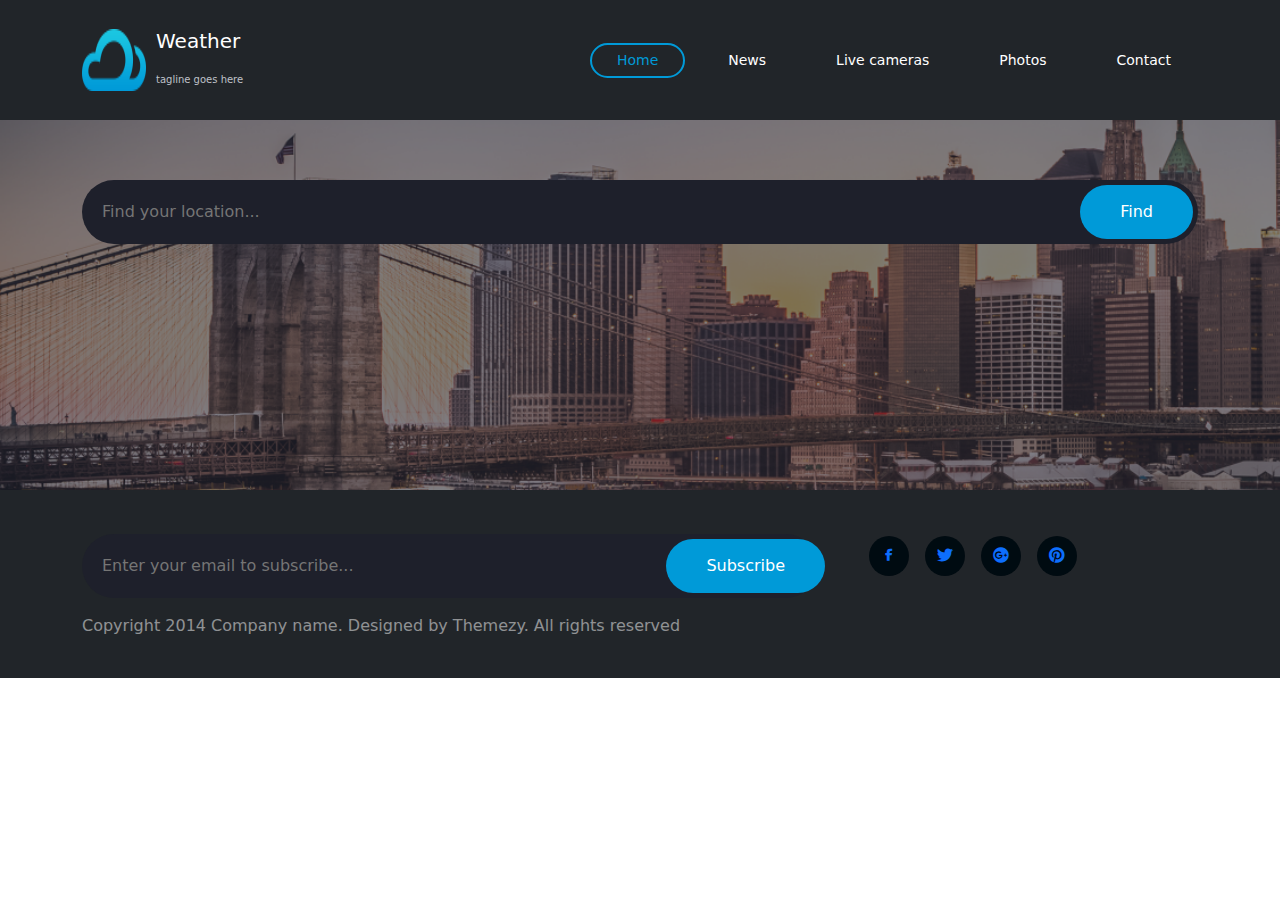
<file: index.html>
<!DOCTYPE html>

<html lang="en">
<head>
    <meta charset="UTF-8">
    <meta name="viewport" content="width=device-width, initial-scale=1.0">
    <title>Weather App</title>
    <link rel="stylesheet" href="css/bootstrap.min.css">
    <link rel="stylesheet" href="css/all.min.css">
    <link rel="stylesheet" href="css/media-quaery.css">
    <link rel="stylesheet" href="css/style.css">
</head>
<body>

    <nav class="navbar navbar-expand-lg py-4 bg-dark fixed-top">
        <div class="container">
            <a class="navbar-brand text-white demo" href="#">
                <img src="logo.png" alt="logo">
                <div>
                    <h1 class="weather">Weather</h1>
                    <small>tagline goes here</small>
                </div>
            </a>
            <button class="navbar-toggler bg-light" type="button" data-bs-toggle="collapse" data-bs-target="#navbarSupportedContent" aria-controls="navbarSupportedContent" aria-expanded="false" aria-label="Toggle navigation">
                <span class="navbar-toggler-icon text-center"></span>
            </button>
            <div class="collapse navbar-collapse" id="navbarSupportedContent">
                <ul class="navbar-nav ms-auto gap-3">
                    <li class="nav-item">
                        <a class="nav-link active links" aria-current="page" href="#">Home</a>
                    </li>
                    <li class="nav-item">
                        <a class="nav-link link" href="#">News</a>
                    </li>
                    <li class="nav-item">
                        <a class="nav-link link" href="#">Live cameras</a>
                    </li>
                    <li class="nav-item">
                        <a class="nav-link link" href="#">Photos</a>
                    </li>
                    <li class="nav-item">
                        <a class="nav-link link" href="contact.html">Contact</a>
                    </li>
                </ul>
            </div>
        </div>
    </nav>

    <div class="location">
        <div class="container">
            <form action="" class="position-relative mb-5 border-0">
                <input type="text" class="w-100 rounded-5" placeholder="Find your location..." id="search">
                <input type="button" value="Find" id="submit">
            </form>
        </div>
    </div>

    <section class="weather-day bg-black">
        <div class="container">
            <div class="row" id="forecast">
               
            </div>
        </div>
    </section>

  </section>
  <div class="bg-dark py-4">
    <div class="container">
        <div class="row">
          <div class="col-md-8 position-relative">
            <form action="#" class="subscribe-form">
              <input type="text" placeholder="Enter your email to subscribe..." id="subscrib" class="w-100 rounded-5">
              <input type="submit" value="Subscribe" id="sub">
            </form>
          </div>
  <div class="col-md-3 d-flex justify-content-center align-items-center flex-row gap-3">
  
    <div class="icon  rounded-circle d-grid">
      <a href="" class="m-auto"><i class="fa-brands fa-facebook-f m-auto fa-xs"></i></a>
    </div>
    <div class="icon  rounded-circle d-grid">
      <a href="" class="m-auto"><i class="fa-brands fa-twitter m-auto"></i></a>
    </div>
    <div class="icon  rounded-circle d-grid">
      <a href="" class="m-auto"><i class="fa-brands fa-google-plus m-auto"></i></a>
    </div>
    <div class="icon  rounded-circle d-grid">
      <a href="" class="m-auto"><i class="fa-brands fa-pinterest " aria-hidden="true"></i></a>
    </div>
    
  </div>
  </div>
  <p class="text-white-50 mt-3">Copyright 2014 Company name. Designed by Themezy. All rights reserved</p>
  </div>
  </div>

    <script src="js/bootstrap.bundle.min.js"></script>
    <script src="js/main.js"></script>
</body>
</html>
</file>
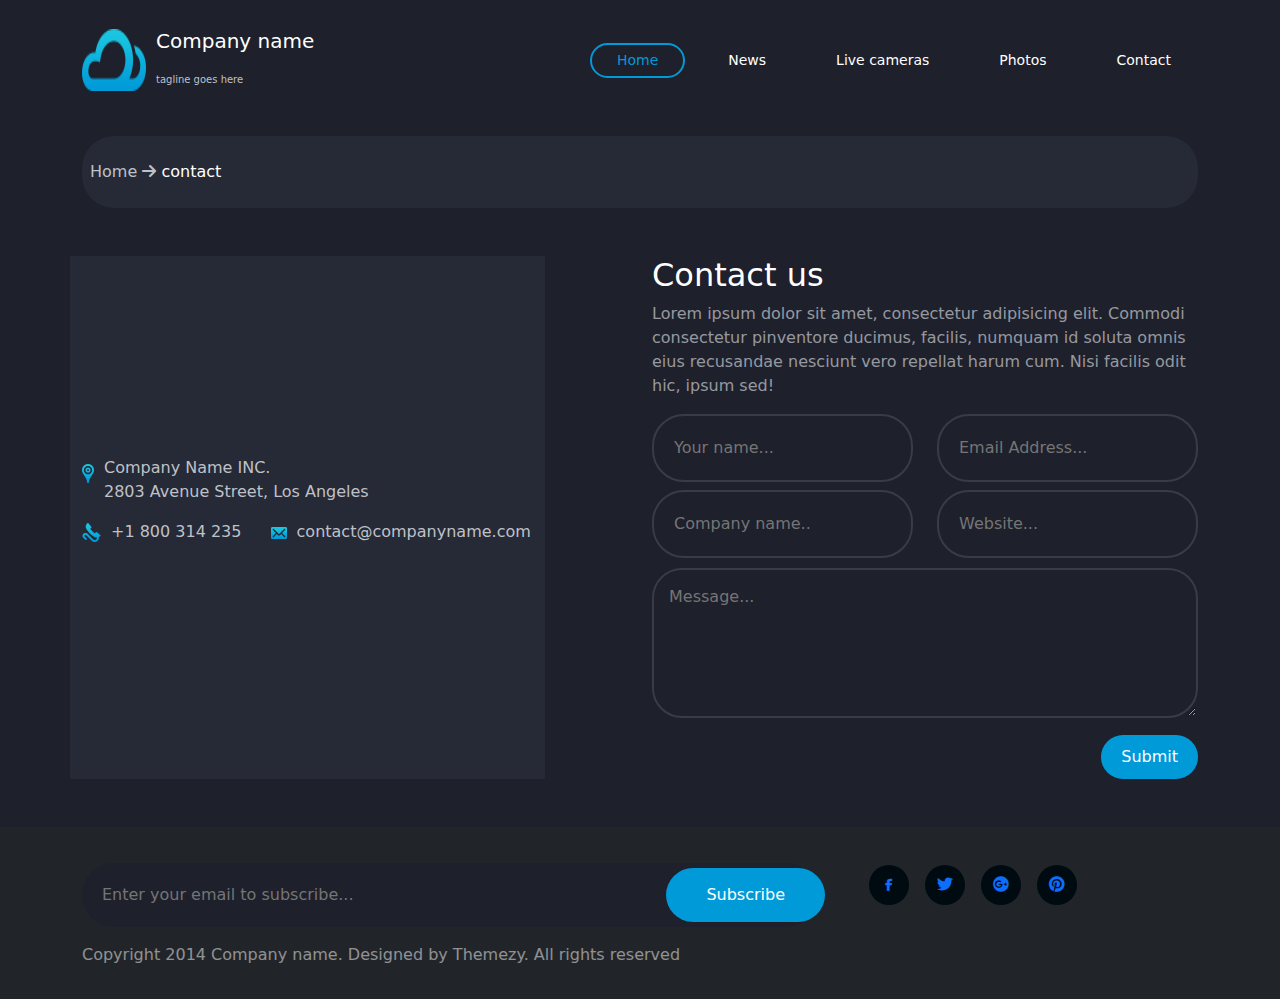
<file: contact.html>
<!DOCTYPE html>

<html lang="en">
<head>
    <meta charset="UTF-8">
    <meta name="viewport" content="width=device-width, initial-scale=1.0">
    <title>contact-page</title>
    <link rel="stylesheet" href="css/bootstrap.min.css">
    <link rel="stylesheet" href="css/all.min.css">
    <link rel="stylesheet" href="css/media-quaery.css">
    <link rel="stylesheet" href="css/style.css">
</head>
<body>
    <main class="main-cont">
    <nav class="navbar navbar-expand-lg py-4 ">
        <div class="container">
            <a class="navbar-brand text-white demo" href="#">
                <img src="logo.png" alt="logo">
                <div>
                    <h1 class="weather">Company name</h1>
                    <small>tagline goes here</small>
                </div>
            </a>
            <button class="navbar-toggler bg-light" type="button" data-bs-toggle="collapse" data-bs-target="#navbarSupportedContent" aria-controls="navbarSupportedContent" aria-expanded="false" aria-label="Toggle navigation">
                <span class="navbar-toggler-icon text-center"></span>
            </button>
            <div class="collapse navbar-collapse" id="navbarSupportedContent">
                <ul class="navbar-nav ms-auto gap-3">
                    <li class="nav-item">
                        <a class="nav-link active links" aria-current="page" href="index.html">Home</a>
                    </li>
                    <li class="nav-item">
                        <a class="nav-link link" href="#">News</a>
                    </li>
                    <li class="nav-item">
                        <a class="nav-link link" href="#">Live cameras</a>
                    </li>
                    <li class="nav-item">
                        <a class="nav-link link" href="#">Photos</a>
                    </li>
                    <li class="nav-item">
                        <a class="nav-link link" href="#">Contact</a>
                    </li>
                </ul>
            </div>
        </div>
    </nav>
<section class="mt-3">
    <div class="container">
        <div class="contact py-4 rounded-5">
        <a href="index.html" class="ps-2 text-decoration-none">Home <i class="fa fa-arrow-right"></i></a>
        <span class="text-white">contact</span>
    </div>
    </div>
</section>
<section class="py-5">
    <div class="container">
        <div class="row">
            <div class="col-md-5 ">
                <div class="map"></div>
                <div class="d-flex">
                    <img src="icon-marker.png" alt="" style="width: fit-content;height: fit-content;" class="mt-2">
                    <p class="colro-txt">
                      Company Name INC. <br>
                      2803 Avenue Street, Los Angeles
                    </p>
                </div>
                 
                   <a href="#" class="text-decoration-none colro-txt pe-4"><img src="icon-phone.png " alt="icon-phone">+1 800 314 235</a>
                   <a href="#" class="text-decoration-none colro-txt"><img src="icon-envelope.png" alt="icon-envelope">contact@companyname.com</a>
               
            </div>
            <div class="col-md-6 offset-1">
                <h2 class="text-white">Contact us</h2>
                <p class="colro-txt opacity-75">Lorem ipsum dolor sit amet, consectetur adipisicing elit. Commodi consectetur 
                    pinventore ducimus, facilis, numquam id soluta omnis eius recusandae nesciunt vero 
                    repellat harum cum. Nisi facilis odit hic, ipsum sed!
                </p>
                <div class="row gy-2">
                    <div class="col-md-6">
                        <input type="text" class="w-100 rounded-5" placeholder="Your name..." id="subscrib">
                    </div>
                    <div class="col-md-6">
                        <input type="text" class="w-100 rounded-5 " placeholder="Email Address..." id="subscrib">
                    </div>
                    <div class="col-md-6">
                        <input type="text" class="w-100 rounded-5" placeholder="Company name.." id="subscrib">
                    </div>
                    <div class="col-md-6">
                        <input type="text" class="w-100 rounded-5" placeholder="Website..." id="subscrib">
                    </div>
                </div>
                <textarea placeholder="Message..."></textarea>
                <div class="text-end">
                    <input type="submit" placeholder="Send message" id="message">
                </div>
            </div>
        </div>
    </div>
</section>
</main>
<div class="bg-dark py-3">
    <div class="container">
        <div class="row">
          <div class="col-md-8 position-relative">
            <form action="#" class="subscribe-form">
              <input type="text" placeholder="Enter your email to subscribe..." id="subscrib" class="w-100 rounded-5">
              <input type="submit" value="Subscribe" id="sub">
            </form>
          </div>
  <div class="col-md-3 d-flex justify-content-center align-items-center flex-row gap-3">
  
    <div class="icon  rounded-circle d-grid">
      <a href="" class="m-auto"><i class="fa-brands fa-facebook-f m-auto fa-xs"></i></a>
    </div>
    <div class="icon  rounded-circle d-grid">
      <a href="" class="m-auto"><i class="fa-brands fa-twitter m-auto"></i></a>
    </div>
    <div class="icon  rounded-circle d-grid">
      <a href="" class="m-auto"><i class="fa-brands fa-google-plus m-auto"></i></a>
    </div>
    <div class="icon  rounded-circle d-grid">
      <a href="" class="m-auto"><i class="fa-brands fa-pinterest " aria-hidden="true"></i></a>
    </div>
    
  </div>
  </div>
  <p class="text-white-50 mt-3">Copyright 2014 Company name. Designed by Themezy. All rights reserved</p>
  </div>
  </div>
    <script src="js/bootstrap.bundle.min.js"></script>
    <script src="js/main.js"></script>
</body>
</html>
</file>
<file: css/media-quaery.css>
@media (min-width:575px) {
    .sm-100 {
        width: 100%;
    }

    .sm-50 {
        width: 50%;
    }

    .sm-33 {
        width: 33.33%;
    }

    .sm-25 {
        width: 25%;
    }

    .sm-20 {
        width: 20%;
    }

    .sm-16 {
        width: 16.666;
    }
}

@media (min-width:767px) {
    .md-100 {
        width: 100%;
    }

    .md-50 {
        width: 50%;
    }

    .md-33 {
        width: 33.33%;
    }

    .md-25 {
        width: 25%;
    }

    .md-20 {
        width: 20%;
    }

    .md-16 {
        width: 16.666;
    }
}

@media (min-width:991px) {
    .lg-100 {
        width: 100%;
    }

    .lg-50 {
        width: 50%;
    }

    .lg-33 {
        width: 33.33%;
    }

    .lg-25 {
        width: 25%;
    }

    .lg-20 {
        width: 20%;
    }

    .lg-16 {
        width: 16.666;
    }
}

@media (min-width:1199px) {
    .xl-100 {
        width: 100%;
    }

    .xl-50 {
        width: 50%;
    }

    .xl-33 {
        width: 33.33%;
    }

    .xl-25 {
        width: 25%;
    }

    .xl-20 {
        width: 20%;
    }

    .xl-16 {
        width: 16.666;
    }
}
</file>
<file: css/style.css>
.weather{
    font-size: 20px;
}
small{
    font-size: 10px;
  
    color: rgb(191, 193, 200);
    
}
.demo{
    display: flex;
}
img{
    display: inline-block;
    margin-right: 10px;
}
li a.links{
    text-decoration: none;
    border: 2px solid #009AD8;
    border-radius: 30px;
    padding: 5px 25px !important;
    font-size: 14px;
    color: #009AD8 !important;
    text-align: center;
}
li a.link{
    text-decoration: none;
    border: 2px solid #0000;
    border-radius: 30px;
    padding: 5px 25px !important;
    font-size: 14px;
    color: #ffff;
    transition: all 0.5s;
    text-align: center;
}
li a:hover.link{
    border-color: #009AD8;
    color: #009AD8;
}
.location{
    width: 100%;
  height: 400px;
  margin-top: 7%;
    background-image: url(../banner.png);
    background-color: rgba(0, 0, 0, 0.7);
    background-size: cover;
  padding: 70px 0;
}
#submit{
    position: absolute;
    top: 5px;
    right: 5px;
    bottom: 5px;
    padding: 0px 40px;
    color: white !important;
    background-color: rgb(0, 154, 216);
    border-radius: 30px;
    border: none;
}
#search{
    background-color: rgb(30, 32, 43);
    padding: 20px 50px 20px 20px;
}
form input{
    border-style:none ;
    outline: none;
    color: white;
    margin-top: 20px;
}
#subscrib{
    background-color: rgb(30, 32, 43);
    padding: 20px 50px 20px 20px;
} 
#sub{
    position: absolute;
    top: 5px;
    right: 5px;
    bottom: 5px;
    padding: 0px 40px;
    color: white !important;
    background-color: rgb(0, 154, 216);
    border-radius: 30px;
    border: none;
}
.icon{
    width: 40px;
    height: 40px;
    background-color: #000B11;
    transition: all 1s;
}
.icon:hover{
    background-color: rgb(0, 154, 216);
    i{
        color: #fff;
    }
}
.contact a{
    color:rgb(191, 193, 200);
}
.colro-txt{
    color:rgb(191, 193, 200); 
}
.map{
    height: 200px;
}
.main-cont{
    background-color: #1E202B;
}
.col-md-5{
    background-color: #262936;
}
.contact{
    background-color: #262936; 
}
.col-md-6 input{
    border: 2px solid rgb(57, 60, 72);
    color: white;
    transition: all 0.5s;
}
.col-md-6 input:hover{
    border: 2px solid #009AD8;
}
textarea {
    width: 100%;
    margin-bottom: 10px;
    color: white;
    padding: 15px;
    border-width: 2px;
    border-style: solid;
    border-color: rgb(57, 60, 72);
    border-image: initial;
    background: transparent;
    min-height: 150px;
    border-radius: 30px;
    margin-top: 10px;
}
textarea:hover{
    border-color: #009AD8;
}
#message{
    color: white;
    border-width: initial;
    border-style: none;
    border-color: initial;
    border-image: initial;
    background: rgb(0, 154, 216);
    padding: 10px 20px;
    border-radius: 30px;
}
</file>
